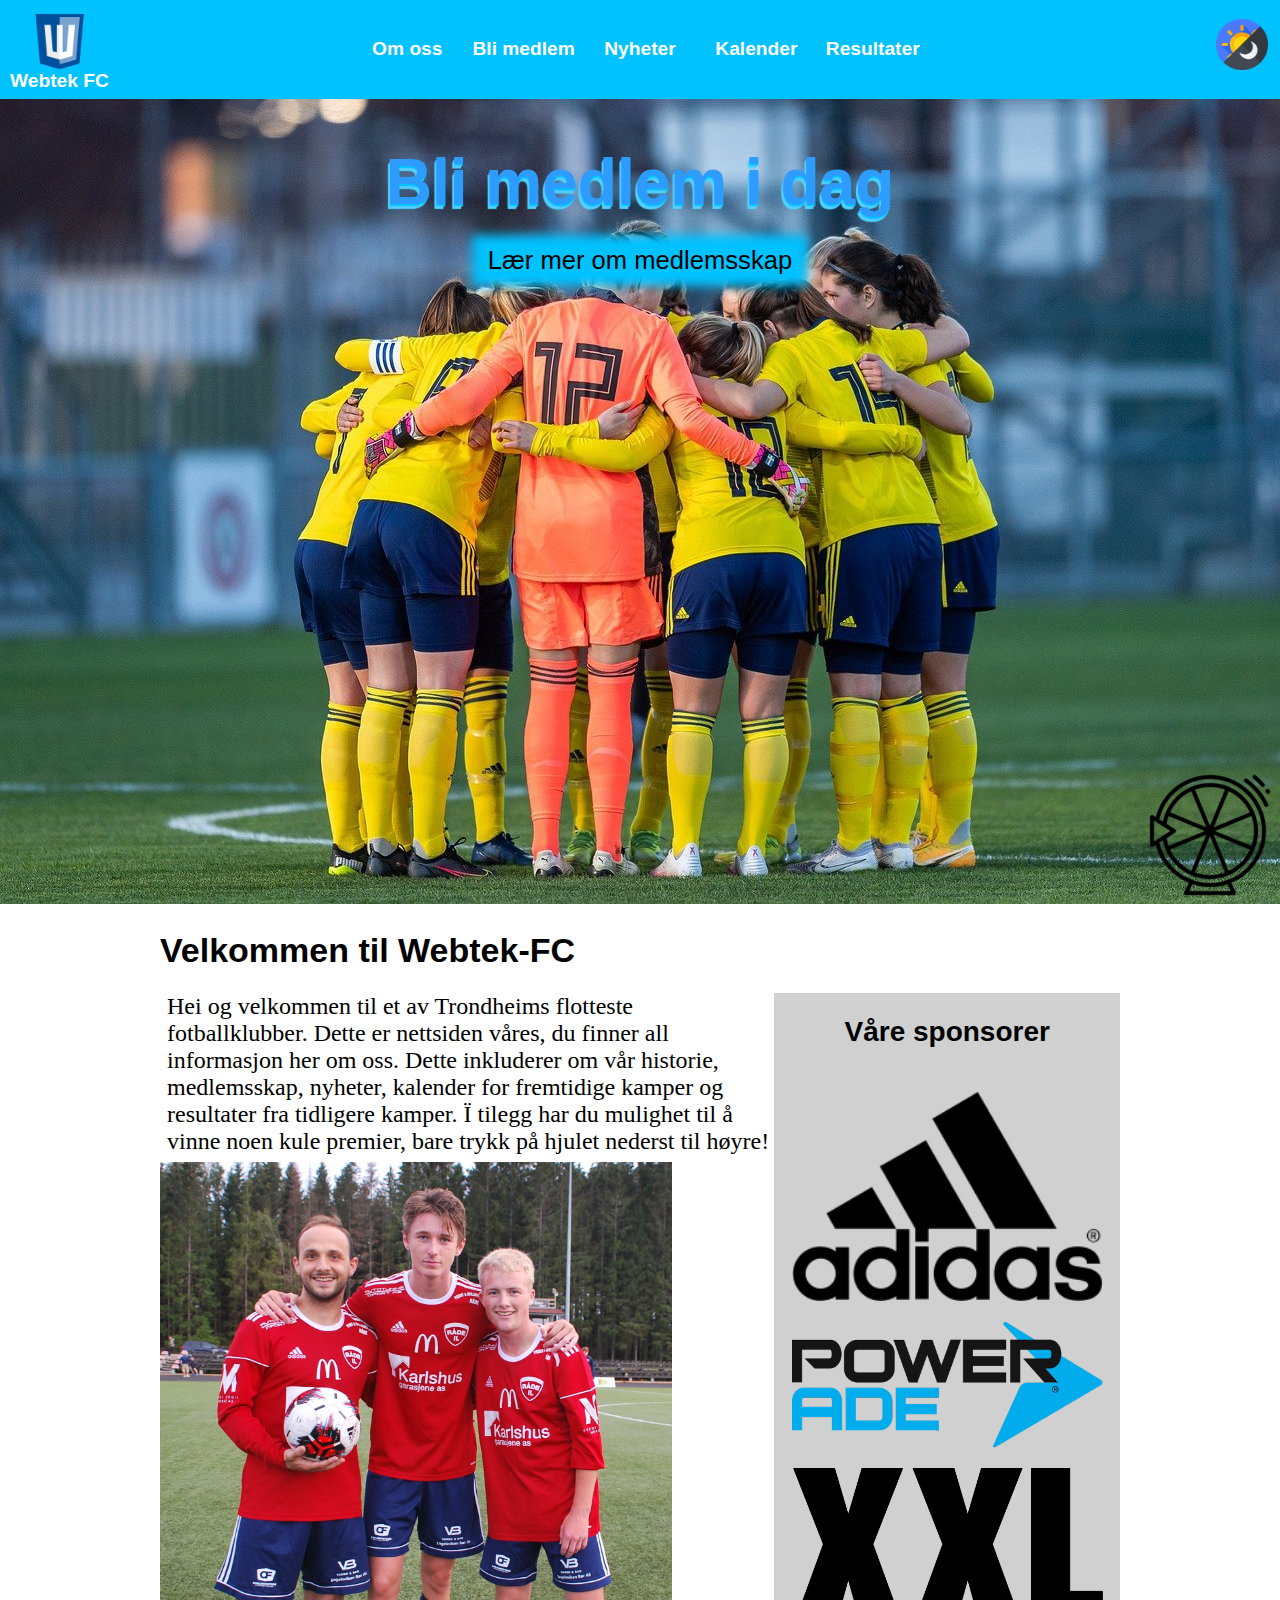
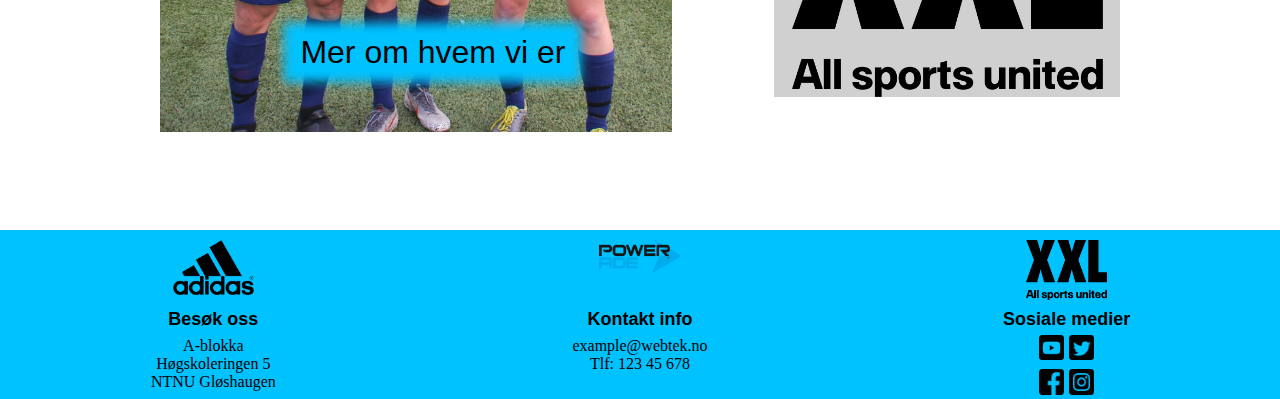
<file: index.html>
<!DOCTYPE html>
<html lang="en">
<head>
    <meta charset="UTF-8">
    <meta http-equiv="X-UA-Compatible" content="IE=edge">
    <meta name="viewport" content="width=device-width, initial-scale=1.0">
    <title>Webtek-FC</title>
    <link rel="stylesheet" href="style/style.css">
</head>
    <section>
        <div id="divSlides">
            <img id="slidesForShow" src="images/slides1.png" alt="slidehow">
            <div id="frontDiv">
                <h1>Bli medlem i dag</h1>
                <button onclick="location.href='membership.html'" class="knapper">Lær mer om medlemsskap</button>    
            </div>
        </div>
        
    </section>
    <main id="indexMain">    
        <h1>Velkommen til Webtek-FC</h1>
        <div id="sponsorer">
            <div id="sponsorGrid">
                <h2>Våre sponsorer</h2>
                <img class="sponsor" src="images/adidas.png" alt="adidas">
                <img class="sponsor" src="images/powerade.png" alt="powerade">
                <img class="sponsor" src="images/xxl.png" alt="xxl">
            </div>
        </div> 
        <div id="infoFrontPage">
            <p class="p1">Hei og velkommen til et av Trondheims flotteste fotballklubber. Dette er nettsiden våres, du finner all informasjon her om oss. 
Dette inkluderer om vår historie, medlemsskap, nyheter, kalender for fremtidige kamper og resultater fra tidligere kamper. 
Ï tilegg har du mulighet til å vinne noen kule premier, bare trykk på hjulet nederst til høyre!</p>
            <div>
                <img src="images/frontPage.jpg" alt="">
                <button onclick="location.href='about.html'" class ="knapper">Mer om hvem vi er</button>
            </div>  
        </div>   
    </main>
    <script src="scripts/slideshow.js"></script>
    <script src="scripts/script.js"></script>
</body>
</html>
</file>
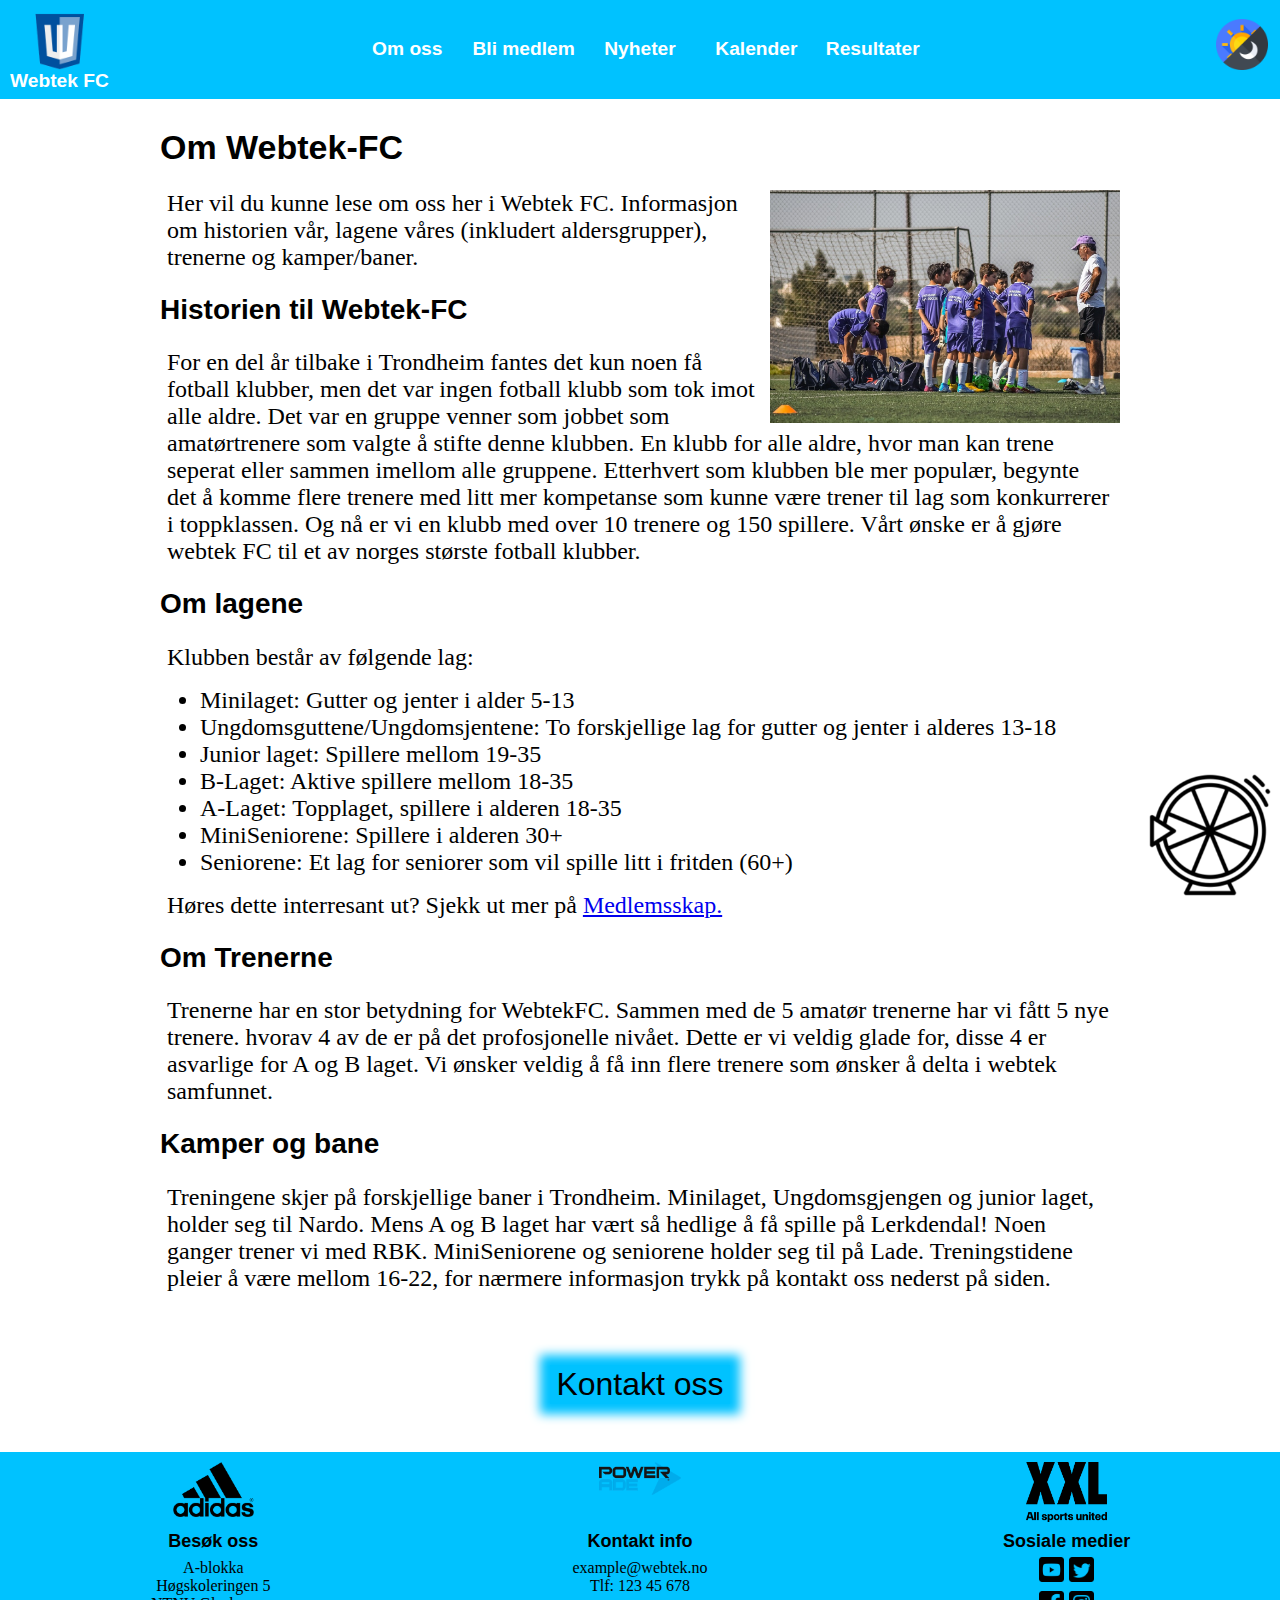
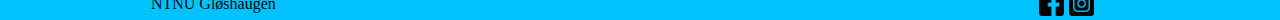
<file: about.html>
<!DOCTYPE html>
<html lang="nb">
<head>
    <meta charset="UTF-8">
    <meta http-equiv="X-UA-Compatible" content="IE=edge">
    <meta name="viewport" content="width=device-width, initial-scale=1.0">
    <title>Webtek-FC</title>
    <link rel="stylesheet" href="style/style.css">
</head>
<body>
    <main>
        <h1>Om Webtek-FC</h1>
        <img id="lagBilde" src="images/about_img.png" alt="" title="Liten gruppe fra minilaget og deres trener">
        <p class="p1">Her vil du kunne lese om oss her i Webtek FC. Informasjon om historien vår, lagene våres (inkludert aldersgrupper), trenerne og kamper/baner.</p>
        <h2>Historien til Webtek-FC</h2>
        <p class="p1">For en del år tilbake i Trondheim fantes det kun noen få fotball klubber, men det var ingen fotball klubb som tok imot alle aldre. Det var en gruppe venner som 
            jobbet som amatørtrenere som valgte å stifte denne klubben. En klubb for alle aldre, hvor man kan trene seperat eller sammen imellom alle gruppene. Etterhvert som klubben ble mer
            populær, begynte det å komme flere trenere med litt mer kompetanse som kunne være trener til lag som konkurrerer i toppklassen. Og nå er vi en klubb med over 10 trenere og 150 spillere. 
            Vårt ønske er å gjøre webtek FC til et av norges største fotball klubber. 
        </p>
        <h2>Om lagene</h2>
        <p class="p1">Klubben består av følgende lag: 
            <ul>
                <li>Minilaget: Gutter og jenter i alder 5-13</li>
                <li>Ungdomsguttene/Ungdomsjentene: To forskjellige lag for gutter og jenter i alderes 13-18</li>
                <li>Junior laget: Spillere mellom 19-35</li>
                <li>B-Laget: Aktive spillere mellom 18-35</li>
                <li>A-Laget: Topplaget, spillere i alderen 18-35</li>
                <li>MiniSeniorene: Spillere i alderen 30+</li>
                <li>Seniorene: Et lag for seniorer som vil spille litt i fritden (60+)</li>
            </ul>

           <p class="p1">Høres dette interresant ut? Sjekk ut mer på 
            <a href="membership.html">Medlemsskap.</a> </p> 
        <h2>Om Trenerne</h2>
        <p class="p1">Trenerne har en stor betydning for WebtekFC. Sammen med de 5 amatør trenerne har vi fått 5 nye trenere. hvorav 4 av de er på det profosjonelle nivået. Dette
            er vi veldig glade for, disse 4 er asvarlige for A og B laget. Vi ønsker veldig å få inn flere trenere som ønsker å delta i webtek samfunnet. 
        </p>
        <h2>Kamper og bane</h2>
        <p class="p1">Treningene skjer på forskjellige baner i Trondheim. Minilaget, Ungdomsgjengen og junior laget, holder seg til Nardo. Mens A og B laget har vært så
            hedlige å få spille på Lerkdendal! Noen ganger trener vi med RBK. MiniSeniorene og seniorene holder seg til på Lade. Treningstidene pleier å være mellom 16-22, for nærmere 
            informasjon trykk på kontakt oss nederst på siden. 
        </p>
        <div id="btnDiv">
            <form id="mail" method="post" action="mailto:$postmottak@ntnu.no?subject=$WebtekFC &message=$WebtekFC">
                <button id="mailButton" class="knapper">Kontakt oss</button>
            </form>
        </div>
    </main>
    <script src="scripts/script.js"></script>
</body>
</html>
</file>
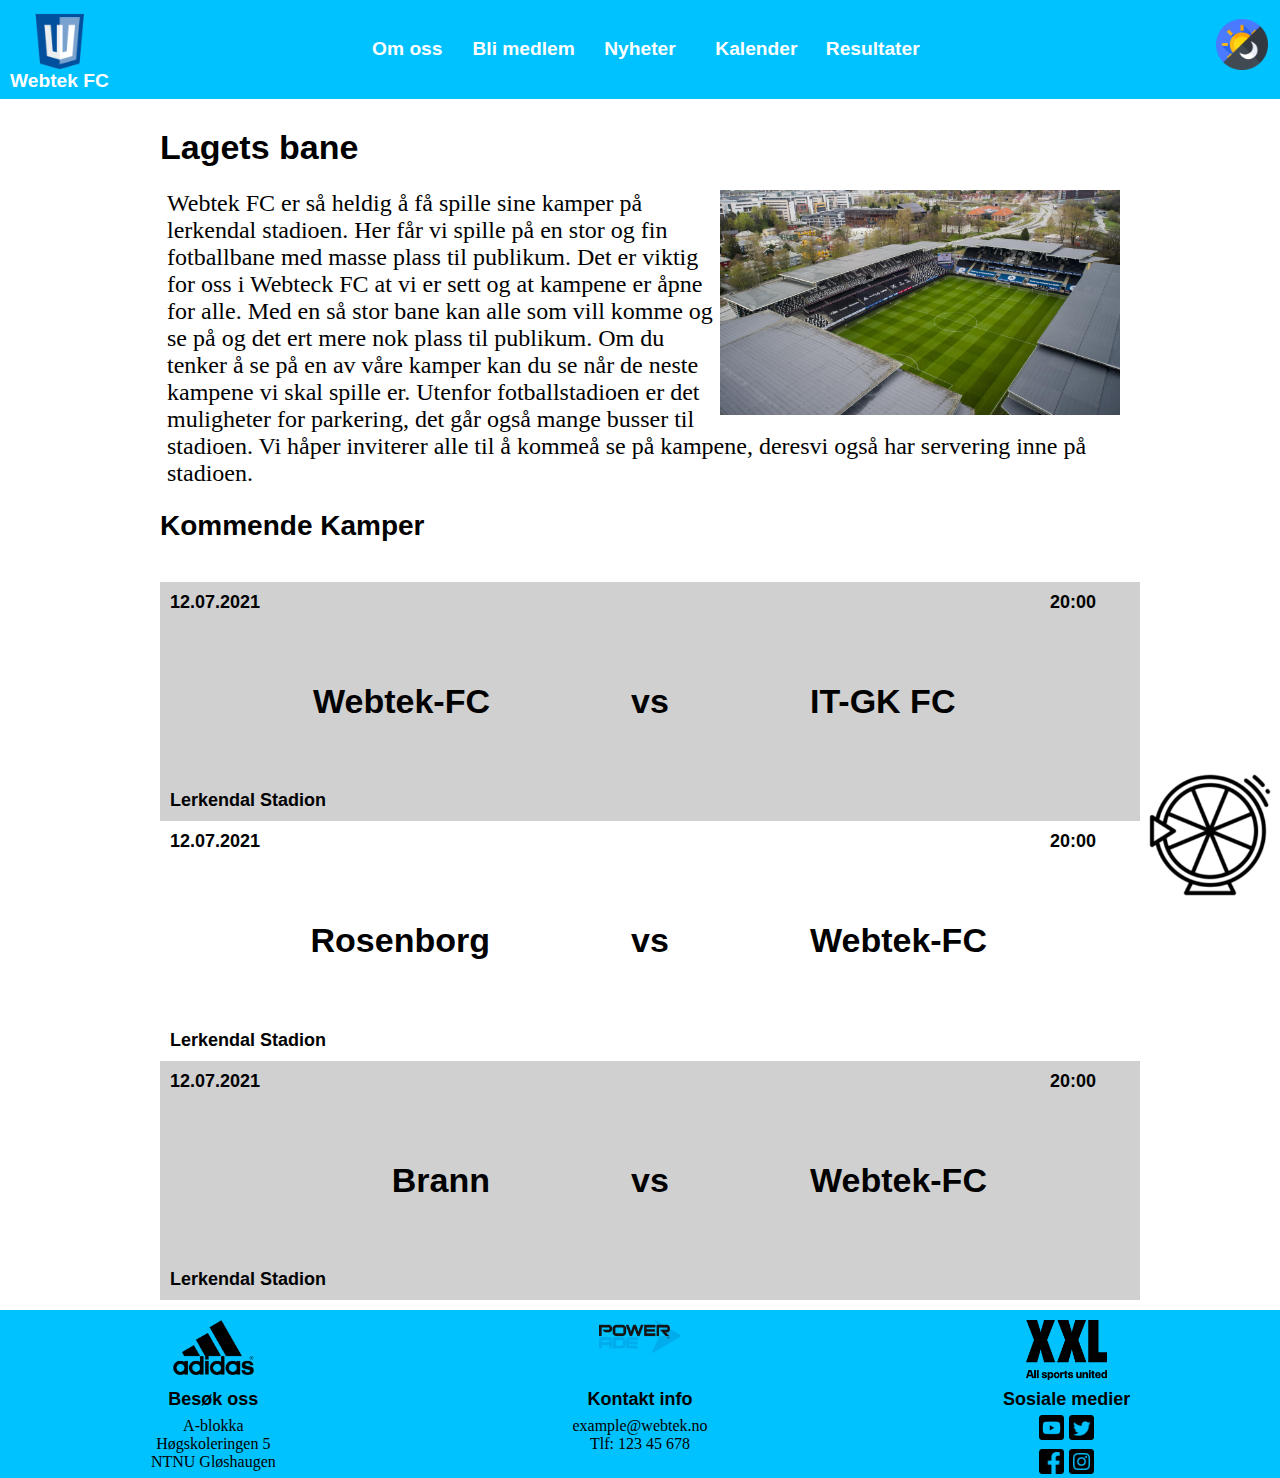
<file: calendar.html>
<!DOCTYPE html>
<html lang="nb">
<head>
    <meta charset="UTF-8">
    <meta http-equiv="X-UA-Compatible" content="IE=edge">
    <meta name="viewport" content="width=device-width, initial-scale=1.0">
    <title>Webtek-FC</title>
    <link rel="stylesheet" href="style/style.css">
</head>
<body>
    <main>  
        <h1>Lagets bane</h1>
        <div>
            <img id="stadium" src="images/lerkendal.jpg" alt="lerkendal stadion">
            <p class="p1">Webtek FC er så heldig å få spille sine kamper på lerkendal stadioen. Her får vi spille på en stor og fin fotballbane med masse plass til publikum. Det er viktig for oss i Webteck FC at vi er sett og at kampene er åpne for alle. Med en så stor bane kan alle som vill 
                komme og se på og det ert mere nok plass til publikum. Om du tenker å se på en av våre kamper kan du se når de neste kampene vi skal spille er. Utenfor fotballstadioen er det muligheter for parkering, det går også mange busser til stadioen. Vi håper inviterer alle til å kommeå se på kampene, deresvi også har servering 
                inne på stadioen.
            </p>
        </div>
        <h2>Kommende Kamper</h2>
    </main>
    <script src="scripts/calendar.js"></script>
    <script src="scripts/script.js"></script>
</body>
</html>
</file>
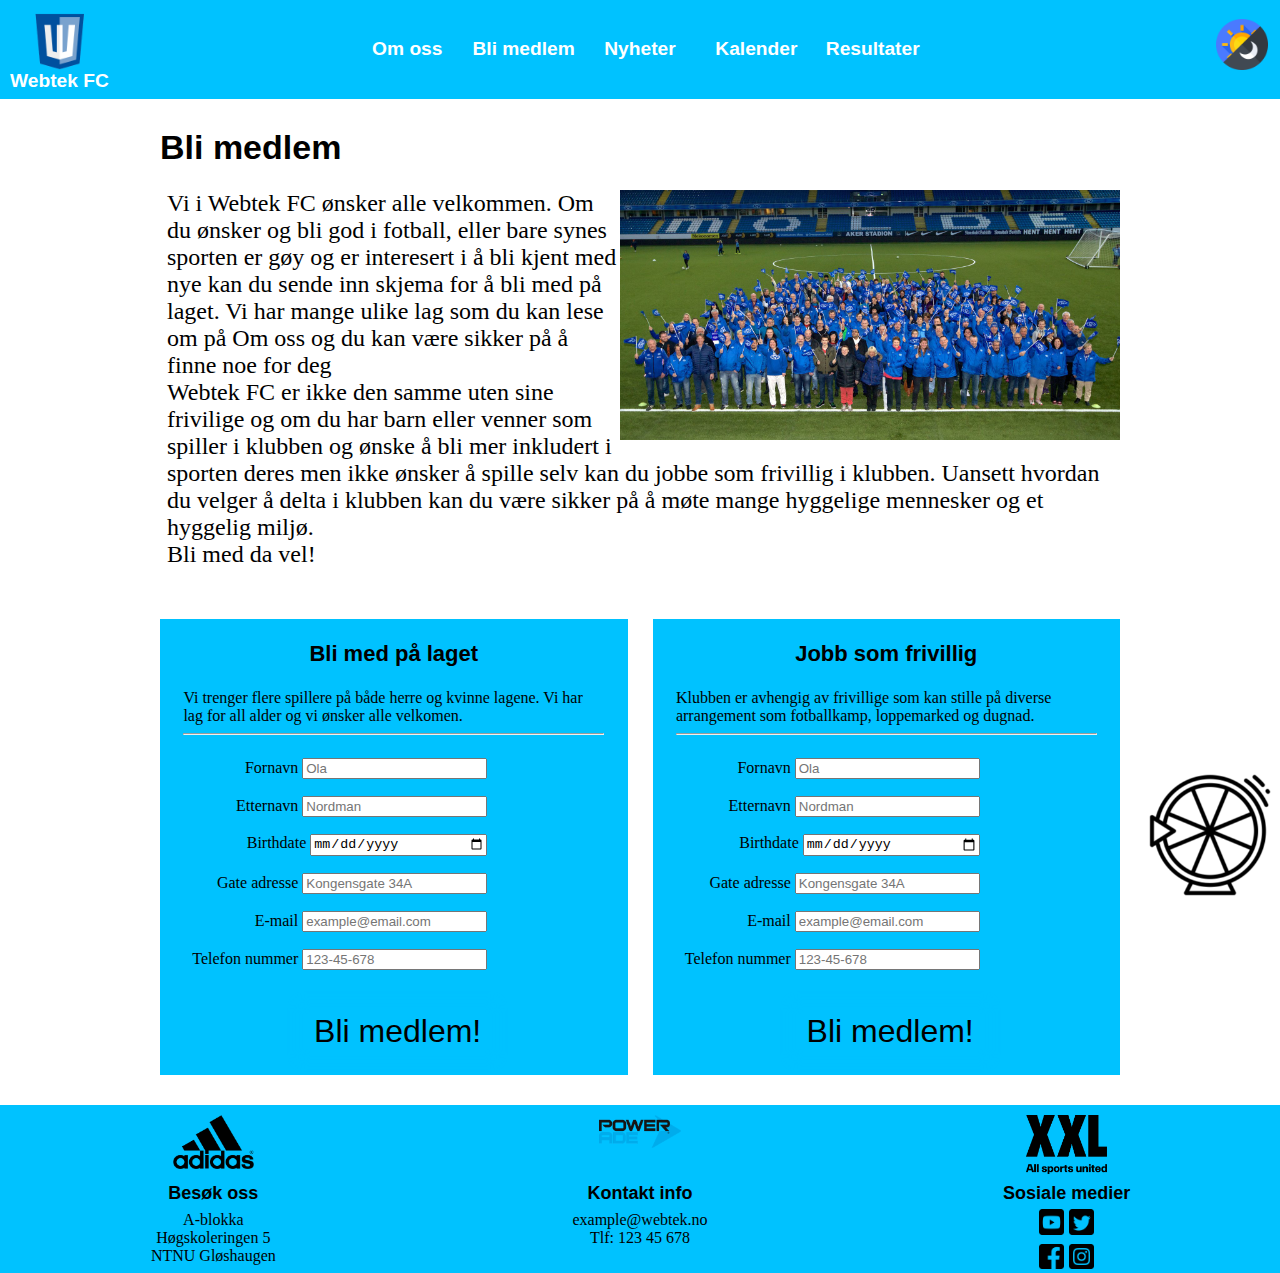
<file: membership.html>
<!DOCTYPE html>
<html lang="nb">
<head>
    <meta charset="UTF-8">
    <meta http-equiv="X-UA-Compatible" content="IE=edge">
    <meta name="viewport" content="width=device-width, initial-scale=1.0">
    <title>Webtek-FC</title>
    <link rel="stylesheet" href="style/style.css">
</head>
<body>
    <main>
        <h1>Bli medlem</h1>
        <img id="membershipImg" src="images/memberImage.jpg" alt="">
        <p class="p1"> 
            Vi i Webtek FC ønsker alle velkommen. Om du ønsker og bli god i fotball, eller bare synes sporten er gøy og er
            interesert i å bli kjent med nye kan du sende inn skjema for å bli med på laget. Vi har mange ulike lag som du kan lese om på Om oss
            og du kan være sikker på å finne noe for deg<br> Webtek FC er ikke den samme uten sine frivilige og 
            om du har barn eller venner som spiller i klubben og ønske å bli mer inkludert i sporten deres men ikke ønsker å spille selv
            kan du jobbe som frivillig i klubben. Uansett hvordan du velger å delta i klubben kan du være sikker på å møte mange hyggelige
            mennesker og et hyggelig miljø. <br> Bli med da vel!
        </p>
        <section id="formGrid">
            <div>
                <h3>Bli med på laget</h3>
                <p class="p2">Vi trenger flere spillere på både herre og kvinne lagene. Vi har lag for all alder og vi ønsker alle velkomen. </p>
                <hr>
                <form action="https://folk.ntnu.no/anderobs/webtek/receive_form.php">
                    <label for="Fname1">Fornavn
                        <input id="Fname1" name="Fname1" type="text" placeholder="Ola" required>
                    </label>
                    <label for="Lname1">Etternavn
                        <input id="Lname1" name="Lname1" type="text" placeholder="Nordman" required>
                    </label>
                    <label for="birthdate1">Birthdate
                        <input id="birthdate1" name="birthdate1" type="date" required>
                    </label>
                    <label for="adress1">Gate adresse
                        <input id="adress1" name="adress1" placeholder="Kongensgate 34A" required>
                    </label>
                    <label for="email1">E-mail
                        <input id="email1" name="email1" type="email" placeholder="example@email.com" required>
                    </label>
                    <label for="tlf1">Telefon nummer
                        <input id="tlf1" name="tlf1" type="tel" pattern="[0-9]{3}-[0-9]{2}-[0-9]{3}" placeholder="123-45-678" required>
                    </label>
                    <button class="knapper">Bli medlem!</button>
                </form>
            </div>
            <div class="forms">
                <h3>Jobb som frivillig</h3>
                <p class="p2">Klubben er avhengig av frivillige som kan stille på diverse arrangement som fotballkamp, loppemarked og dugnad.</p>
                <hr>
                <form action="https://folk.ntnu.no/anderobs/webtek/receive_form.php">
                    <label for="Fname2">Fornavn
                        <input id="Fname2" name="Fname2" type="text" placeholder="Ola" required>
                    </label>
                    <label for="Lname2">Etternavn
                        <input id="Lname2" name="Lname2" type="text" placeholder="Nordman" required>
                    </label>
                    <label for="birthdate2">Birthdate
                        <input id="birthdate2" name="birthdate2" type="date" required>
                    </label>
                    <label for="adress2">Gate adresse
                        <input id="adress2" name="adress2"  placeholder="Kongensgate 34A" required>
                    </label>
                    <label for="email2">E-mail
                        <input id="email2" name="email2" type="email" placeholder="example@email.com" required>
                    </label>
                    <label for="tlf2">Telefon nummer
                        <input id="tlf2" name="tlf2" type="tel" pattern="[0-9]{3}-[0-9]{2}-[0-9]{3}" placeholder="123-45-678" required>
                    </label>
                    <button class="knapper">Bli medlem!</button>
                </form>
            </div>
        </section>
    </main>
    <script src="scripts/script.js"></script>
</body>
</html>
</file>
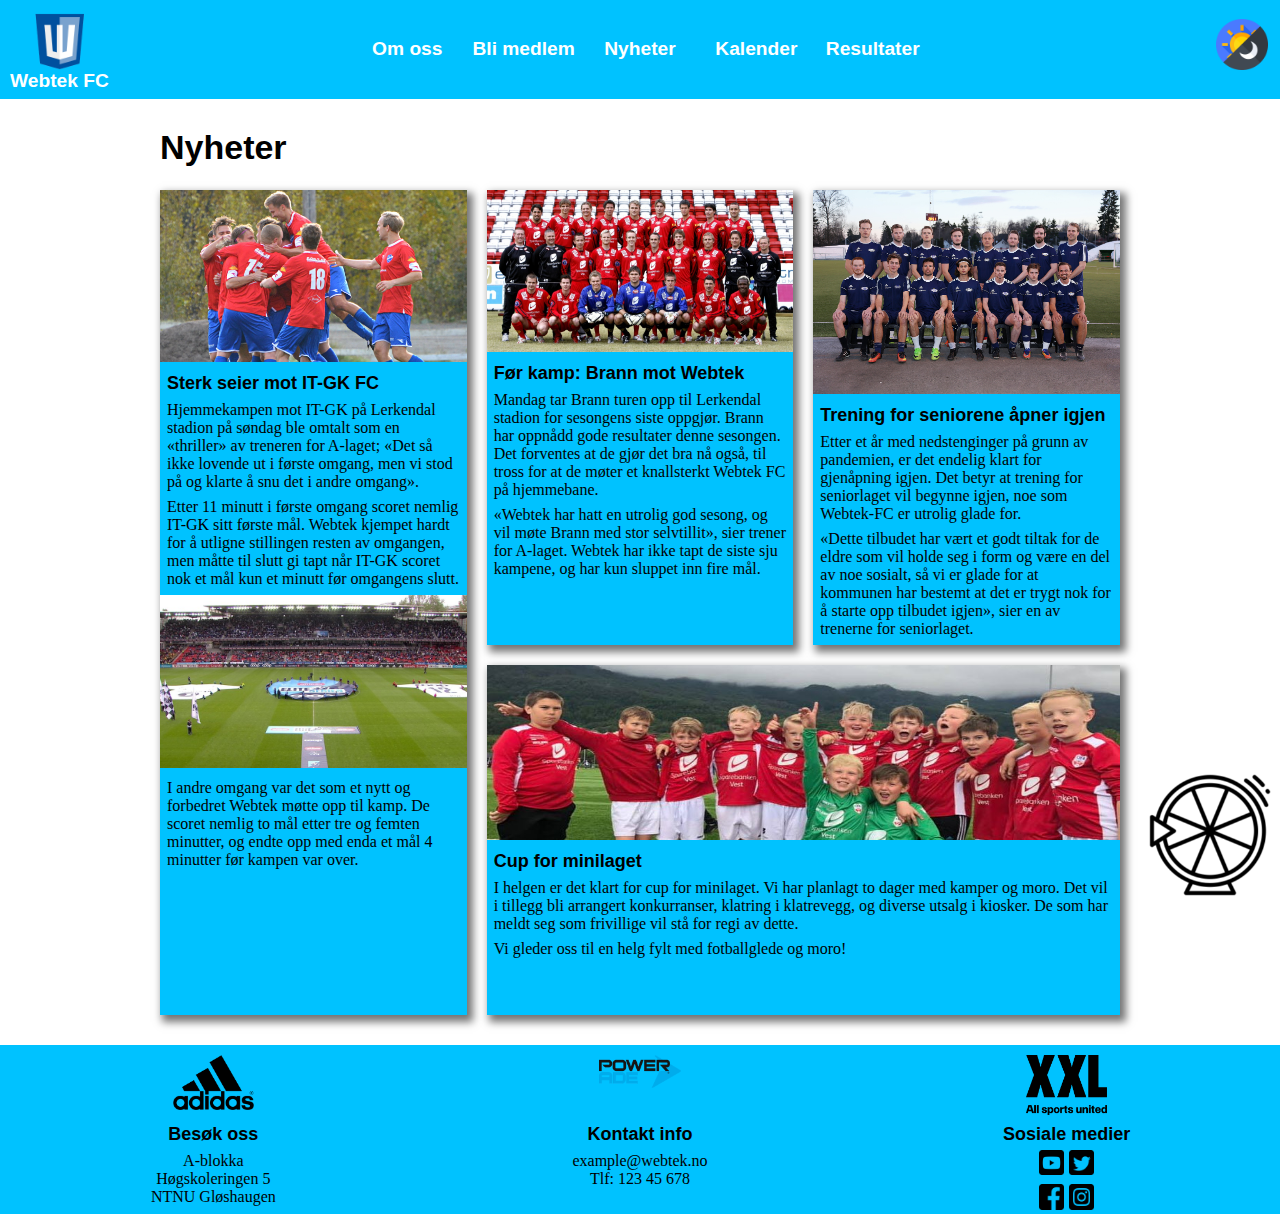
<file: news.html>
<!DOCTYPE html>
<html lang="nb">
<head>
    <meta charset="UTF-8">
    <meta http-equiv="X-UA-Compatible" content="IE=edge">
    <meta name="viewport" content="width=device-width, initial-scale=1.0">
    <title>Webtek-FC</title>
    <link rel="stylesheet" href="style/style.css">
</head>
<body>
    <main>
        <h1>Nyheter</h1>
        <section id="newsGrid">
            <div id="news1">
                <img src="images/nyhet1.png" alt="">
                <h4>Sterk seier mot IT-GK FC</h4>
                <p class="p2">Hjemmekampen mot IT-GK på Lerkendal stadion på søndag ble omtalt som en «thriller» av treneren for A-laget; «Det så ikke lovende ut i første omgang, men vi stod på og klarte å snu det i andre omgang».</p>
                <p class="p2">Etter 11 minutt i første omgang scoret nemlig IT-GK sitt første mål. Webtek kjempet hardt for å utligne stillingen resten av omgangen, men måtte til slutt gi tapt når IT-GK scoret nok et mål kun et minutt før omgangens slutt.</p>
                <img src="images/nyhet1,5.jpg" alt="">
                <p class="p2">I andre omgang var det som et nytt og forbedret Webtek møtte opp til kamp. De scoret nemlig to mål etter tre og femten minutter, og endte opp med enda et mål 4 minutter før kampen var over.
                </p>
            </div>
            <div id="news2">
                <img src="images/nyhet2.jpg" alt="">
                <h4>Før kamp: Brann mot Webtek</h4>
                <p class="p2">Mandag tar Brann turen opp til Lerkendal stadion for sesongens siste oppgjør. Brann har oppnådd gode resultater denne sesongen. Det forventes at de gjør det bra nå også, til tross for at de møter et knallsterkt Webtek FC på hjemmebane.</p>
                <p class="p2">«Webtek har hatt en utrolig god sesong, og vil møte Brann med stor selvtillit», sier trener for A-laget. Webtek har ikke tapt de siste sju kampene, og har kun sluppet inn fire mål.
                </p>
            </div>
            <div id="news3">
                <img src="images/nyhet3.jpg" alt="">
                <h4>Trening for seniorene åpner igjen</h4>
                <p class="p2">Etter et år med nedstenginger på grunn av pandemien, er det endelig klart for gjenåpning igjen. Det betyr at trening for seniorlaget vil begynne igjen, noe som Webtek-FC er utrolig glade for.</p>
                <p class="p2">«Dette tilbudet har vært et godt tiltak for de eldre som vil holde seg i form og være en del av noe sosialt, så vi er glade for at kommunen har bestemt at det er trygt nok for å starte opp tilbudet igjen», sier en av trenerne for seniorlaget.
                </p>
            </div>
            <div id="news4">
                <img src="images/nyhet4.jpg" alt="">
                <h4>Cup for minilaget</h4>
                <p class="p2">I helgen er det klart for cup for minilaget. Vi har planlagt to dager med kamper og moro. Det vil i tillegg bli arrangert konkurranser, klatring i klatrevegg, og diverse utsalg i kiosker. De som har meldt seg som frivillige vil stå for regi av dette.</p>
                <p class="p2">Vi gleder oss til en helg fylt med fotballglede og moro!
                </p>
            </div>
        </section>
    </main>
    <script src="scripts/script.js"></script>
</body>
</html>
</file>
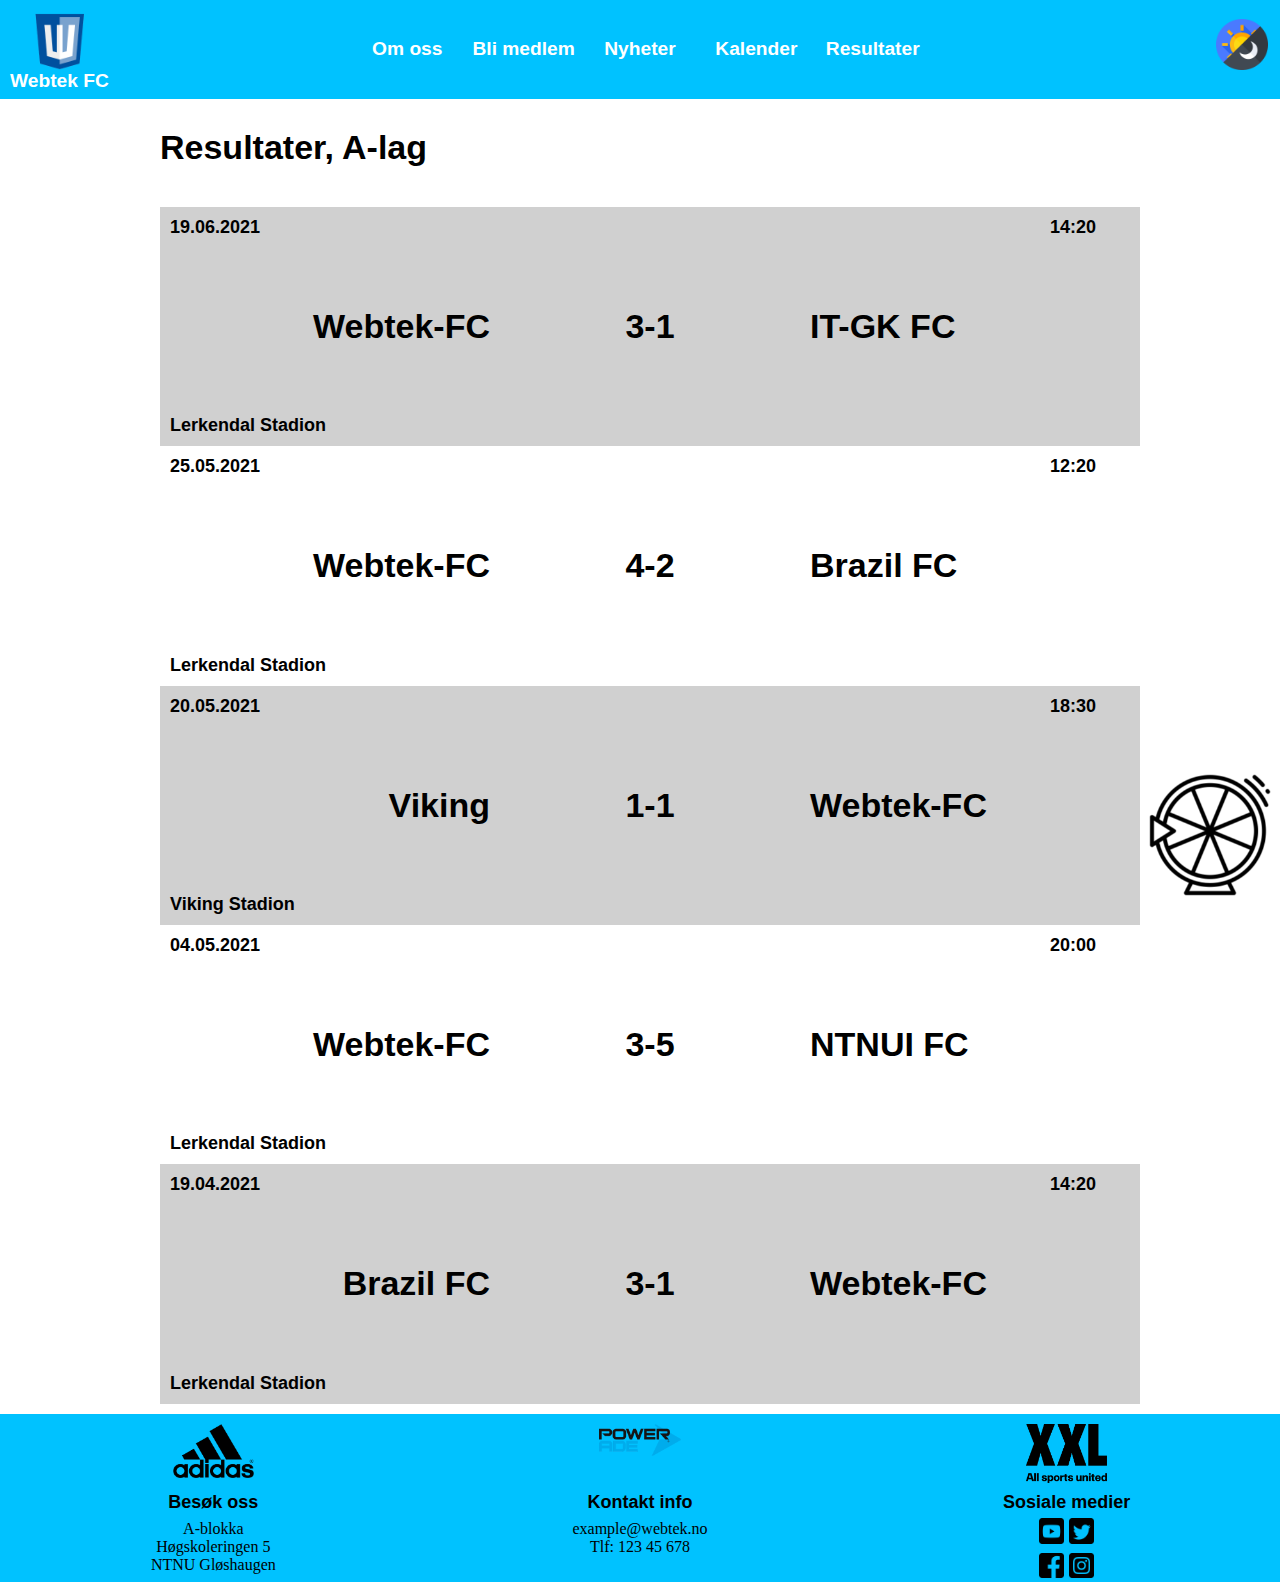
<file: results.html>
<!DOCTYPE html>
<html lang="nb">
<head>
    <meta charset="UTF-8">
    <meta http-equiv="X-UA-Compatible" content="IE=edge">
    <meta name="viewport" content="width=device-width, initial-scale=1.0">
    <title>Webtek-FC</title>
    <link rel="stylesheet" href="style/style.css">
</head>
<body>
    <main>
        <h1>Resultater, A-lag</h1> 
    </main>
    <script src="scripts/results.js"></script>
    <script src="scripts/script.js"></script>
</body>
</html>
</file>
<file: style/style.css>
/*---------------------------------
----------General page-------------
---------------------------------*/
body{
    margin: 0px;
    background-color: var(--bakgrunn); 
}
main{
    width: 75%;
    margin: auto;
    margin-top: 10vw;
    margin-bottom: 30px;
}
/*---------------------------------
-------------Navbar----------------
---------------------------------*/
nav{
    background-color: var(--navbar);
}
#logo{
    width: 4.5vw;
}
nav{
    display: grid;
    grid-template-columns: 3fr 1fr 1fr 1fr 1fr 1fr 3fr;
    position: absolute;
    top: 0px;
    width: 100%;
}
nav a{
    text-decoration: none;
    font-size: 1.5vw;
    font-family: 'Trebuchet MS', 'Lucida Sans Unicode', Arial, sans-serif; 
    margin: auto;
    font-weight: bold;
    color: white;
}
nav a:hover{
    background-color: #4CD4FF;
}
nav a:first-child{
    display: grid;
    grid-template-columns: 1fr;
    padding-top: 1vw;
    padding-bottom: 0.5vw;
    margin-left: 10px;
}
nav a:not(:first-child){
    width: 100%;
    padding-top: 3vw;
    padding-bottom: 3vw;
    text-align: center;
}
nav a #logo{
    margin: auto;
}
@media only screen and (max-width: 1200px){
    nav{
        grid-template-columns: 2fr 1fr 1fr 1fr 1fr 1fr 2fr;
    }
    nav a{
        font-size: 2vw;
    }
}

/*---------------------------------
-------------Footer----------------
---------------------------------*/
footer{
    background-color: var(--navbar);
    display: grid;
    grid-template-columns: 1fr 1fr 1fr;
    min-height: 30px;
    text-align: center;
    padding-top: 10px;
    position: relative;
    bottom: 0;
}
footer h4{
    margin-top: 5px;
    margin-bottom: 5px;
}
footer p{
    font-family: 'Lora', 'Times New Roman', Times, serif;
    font-size: 16px;
    color: var(--skrift); 
}
.sponsor{
    width: 19%;
}
#mediaGrid{
    display: grid;
    grid-template-columns: 1fr 1fr;
    row-gap: 5px;
    column-gap: 5px;
}
#mediaGrid a:nth-child(odd){
    text-align: right;
}
#mediaGrid a:nth-child(even){
    text-align: left;
}
#mediaGrid img{
    width: 12%;  
}
@media only screen and (max-width: 900px){
    footer p{
        font-size: 11px;
    }
    #mediaGrid img{
        width: 4vw;  
    }
}

/*---------------------------------
------------Prize window-----------
---------------------------------*/
#prizeBtn{
    position: fixed;
    right: 0;
    bottom: 0;
    background: none;
    border: none;
}
#prizeBtn img{
    width: 10vw;
    max-width: 130px;
    float: right;
}
.window{
    display: none;
    position: fixed;
    top: 7%;
    left: 30%;
    width: 40%;
    min-height: 40%;
    background-color: var(--navbar);
    z-index: 1;
    box-shadow: 10px 10px 5px 0px rgba(0,0,0,0.75);
}
.window h1{
    text-align: center;
}
.prizeWindowContent{
    background-color: var(--bakgrunn);
    padding: 5%;
    width: 90%;
    height: 200%;
    margin: auto;
    margin-bottom: 6%;
}
#closeBtn{
    float: right;
    background: none;
    border: none;
}
#closeBtn img{
    width: 10%;
    float: right;
}
#loading{
    text-align: center;
}
#loading img{
    width: 50%;
    display: block;
    margin-left: 25%;
}
#prizeResult{
    text-align: center;
}
#prizeResult{
    text-align: center;
    display: block; 
}
#prizeResult img{
    width: 40%;
}
/*---------------------------------
--------------Headers--------------
---------------------------------*/
h1{
   font-family: 'Trebuchet MS', 'Lucida Sans Unicode', Arial, sans-serif; 
   font-size: 34px;
   color: var(--skrift);
}
h2{
   font-family: 'Trebuchet MS', 'Lucida Sans Unicode', Arial, sans-serif; 
   font-size: 28px;
   color: var(--skrift);
}
h3{
   font-family: '', 'Lucida Sans Unicode', Arial, sans-serif; 
   font-size: 22px;
   color: var(--skrift); 
}
h4{
   font-family: 'Trebuchet MS', 'Lucida Sans Unicode', Arial, sans-serif; 
   font-size: 18px;
   color: var(--skrift); 
}
@media only screen and (max-width: 900px){
    h1{
        font-size: 28px;
     }
     h2{
        font-size: 22px;
     }
     h3{
        font-size: 17px;
     }
     h4{
        font-size: 13px;
     }
}
@media only screen and (max-width: 400px){
    h1{
        font-size: 6vw;
     }
     h2{
        font-size: 5vw;
     }
     h3{
        font-size: 4vw;
     }
     h4{
        font-size: 3vw;
     }
}
/*---------------------------------
--------------Paragraphs-----------
---------------------------------*/
.p1, li{
    font-family: 'Lora', 'Times New Roman', Times, serif;
    font-size: 24px;
    color: var(--skrift);
}
.p2{
    font-family: 'Lora', 'Times New Roman', Times, serif;
    font-size: 16px;
    color: var(--skrift);
}
@media only screen and (max-width: 900px){
    .p1, li{
        font-size: 18px;
    }
    .p2{
        font-size: 12px;
    }
    
}

/*---------------------------------
------------Index page-------------
---------------------------------*/
#divSlides img{
    width: 100%;
    margin-top: 4vw;
}
#frontDiv{
    text-align: center;
    position: absolute;
    top: 8vw;
    left: 15vw;
    right: 15vw;
}
#frontDiv h1{
    font-size: 5vw;
    margin-bottom: 0px;
    color: #2E9BFF;
    text-shadow: 0 2px 1px #00C2FF, 
    -1px 3px 1px #67C8FF, 
    -2px 5px 1px #4CD4FF;
}
#frontDiv button{
    font-size: 2vw;
}
#indexMain{
    margin-top: 0px;
}
#sponsorer{
    background-color: #D0D0D0;
    text-align: center;
    float: right;
    width: 27vw;
}
#sponsorer img{
    margin: auto;
    width: 90%;
}
#sponsorGrid{
    display: grid;
    grid-template-columns: 1fr;
    row-gap: 20px;
}
#infoFrontPage img{
    width: 40vw;
}
#infoFrontPage div button{
    position: relative;
    bottom: 10vw;
    left: 14%;
}
@media only screen and (max-width: 1200px){
    #sponsorer{
        background-color: #D0D0D0;
        text-align: center;
        float: right;
        width: 30vw;
    }
    #sponsorer img{
        width: 30vw;
    }
    #sponsorGrid{
        row-gap: 2vw;
    }
}
@media only screen and (max-width: 900px){
    #sponsorer{
        background-color: #D0D0D0;
        text-align: center;
        width: 100%;
    }
    #sponsorGrid{
        display: grid;
        grid-template-columns: 1fr 1fr 1fr;
    }
    #sponsorer img{
        width: 20vw;
    }
    #sponsorer h2{
        grid-column: span 3;
    }
    #infoFrontPage img{
        width: 100%;
    }
    #infoFrontPage div button{
        position: relative;
        bottom: 10vw;
        left: 25vw;
    }
}

/*---------------------------------
------------About page-------------
---------------------------------*/
#lagBilde{
    display: block;
    float: right;
    width: 350px;
}
#btnDiv{
    text-align: center;
}
.knapper{
    background-color:var(--navbar);
    border: none;
    box-shadow: 0px 0px 10px 10px var(--navbar);
    font-size: 2.5vw;
    border-radius: 0px;
    margin: auto;
    margin-top: 2vw;
}
#mail{
    width: 100%;
}
#mailButton{
    text-align: center;
    margin-right: auto;
}
@media only screen and (max-width: 900px){
    #lagBilde{
        width: 100%;
    }
}
/*---------------------------------
------------Membership-------------
---------------------------------*/
#membershipImg{
    display: block;
    float: right;
    width: 500px;
}
#formGrid{
    display: grid;
    grid-template-columns: 1fr 1fr;
    column-gap: 25px;
    margin-top: 4vw;
}
#formGrid div{
    background-color: var(--navbar);
    width: 100%;
    min-height: 300px;
}
#formGrid div p, hr{
    margin-left: 5%;
    margin-right: 5%;
}
#formGrid div h3{
    text-align: center;
}
form{
   display: grid;
   grid-template-columns: 1fr;
   row-gap: 17px;
   text-align: right;
   margin-right: 30%;
   margin-top: 5%;
   margin-bottom: 5%;
}
form .knapper{
    margin-right: 0px;
}
#birthdate1, #birthdate2{
    min-width: 172px;
}
@media only screen and (max-width: 850px){
    #membershipImg{
        width: 100%;
    }
    #formGrid{
        display: grid;
        grid-template-columns: 1fr;
        row-gap: 25px;
    }
    form .knapper{
        margin-right: 13%;
    }
}
@media only screen and (max-width: 400px){
    form{
        display: grid;
        grid-template-columns: 1fr;
        row-gap: 17px;
        text-align: right;
        margin-right: 10%;
        margin-top: 5%;
        margin-bottom: 5%;
     } 
}

/*---------------------------------
----------Calendar page------------
---------------------------------*/
#stadium{
    display: block;
    float: right;
    width: 400px;
}
.containerC{
    padding: 10px;
    margin: 50px;
    display: flex;
    flex-direction: column;
    grid-template-rows: auto; 
    width: 75%;
    margin: auto;
}
@media only screen and (max-width: 850px) {
    #stadium{
        width: 100%;
    }
}
/*---------------------------------
-----------Results page-----------
---------------------------------*/
.containerR {
    padding: 10px;
    margin: 50px;
    display: flex;
    flex-direction: column;
    grid-template-rows: auto;
    width: 75%;
    margin: auto;
}

.result{
    width: 100%;
    display: grid;
    margin: auto;
    color:var(--skrift);
    padding: 10px;
    background-color: var(--kalRes);
    grid-template-columns:repeat(12,1fr);
    grid-template-areas: 
        "d d d d d d . . . . . t"
        "h h h h s s s s a a a a"
        "l l l l l l l l l l l l";
}
.result:nth-child(even){
    background-color: var(--kalRes2);
}

.result h4:nth-child(1){
    grid-area: d;
    margin-top: 0px;
}

.result h4:nth-child(2){
    grid-area: t;
    margin-top: 0px;
}

.result h4:nth-child(3){
    grid-area: s;
    text-align: center;
    font-size: 34px;
}
.result h4:nth-child(4){
    grid-area: h;
    text-align: right;
    font-size: 34px;
}

.result h4:nth-child(5){
    grid-area: a;
    font-size: 34px;
}

.result h4:nth-child(6){
    grid-area: l;
    margin-bottom: 0px;
}
@media only screen and (max-width: 850px) {
    .result h4:nth-child(4){
        text-align: center;
        grid-area: h;
        font-size: 5vw;
    }
    .result h4:nth-child(5){
        text-align: center;
        grid-area: a;
        font-size: 5vw;
    }
    
    .result h4:nth-child(1){
        padding-top: 0;
        margin-top: 0;
        grid-area: d;
        font-size: 30px;
        font-size: 5vw;
        text-align: center;
    }
    .result h4:nth-child(2){
        padding-top: 0;
        margin-top: 0;
        font-size: 30px;
        grid-area: t;
        font-size: 5vw;
        text-align: center;
    }
    .result h4:nth-child(6){
        grid-area: l;
        font-size: 30px;
        font-size: 5vw;
        text-align: center;
    }
    .result h4:nth-child(3){
        font-size: 5vw;
    }
    .result{
        width: 100%;
            grid-template-areas: 
            "d d d d d d d d d d d d"
            "t t t t t t t t t t t t"
            "h h h h h h h h h h h h"
            "s s s s s s s s s s s s"
            "a a a a a a a a a a a a"
            "l l l l l l l l l l l l";
    }
  }
/*---------------------------------
------------News grid--------------
---------------------------------*/
#newsGrid{
    display: grid;
    width: 100%;
    margin: auto;
    grid-template-columns: 1fr 1fr 1fr;
    row-gap: 20px;
    column-gap: 20px;
}
#newsGrid div{
    background-color: var(--navbar);
    width: 100%;
    min-height: 300px;
    box-shadow: 4px 5px 8px 2px rgba(0,0,0,0.55);
}
#newsGrid div img{
    width: 100%;
}
#newsGrid div h4, p{
    margin: 7px;
    color: var(--skrift);
}
#news1{
    grid-row: span 2;
}
#news4{
    grid-column: span 2;
}
#news4 img{
    height: 50%;
}
@media only screen and (max-width: 850px){
    #newsGrid{
        display: grid;
        grid-template-columns: 1fr 1fr;
        row-gap: 20px;
        column-gap: 20px;
    }
    #news1{
        grid-row: span 1;
    }
    #news4{
        grid-column: span 1;
    }
    #news4 img{
        height: auto;
    }
}
@media only screen and (max-width: 500px){
    #newsGrid{
        display: grid;
        grid-template-columns: 1fr;
        row-gap: 20px;
        column-gap: 20px;
    }
}
/*---------------------------------
-------------DarkMode----------------
---------------------------------*/

:root {
    --bakgrunn:white;
    --navbar:#00C2FF;
    --skriftNav:white;
    --skrift:black;
    --kalRes:#D0D0D0;
    --kalRes2:white;
}

.darkmode{
    --bakgrunn:#121212;
    --navbar:#004d66; 
    --skriftNav:lightgrey;
    --skrift:lightgrey;
    --kalRes:#004d66;
    --kalRes2:#121212;
}
.morkmodus{
    position: absolute;
    top: 1.4vw;
    right: 0.5vw;
    z-index: 1;
    background: none;
    border: none;
}
.morkmodus img{
    width: 4vw;
}
</file>
